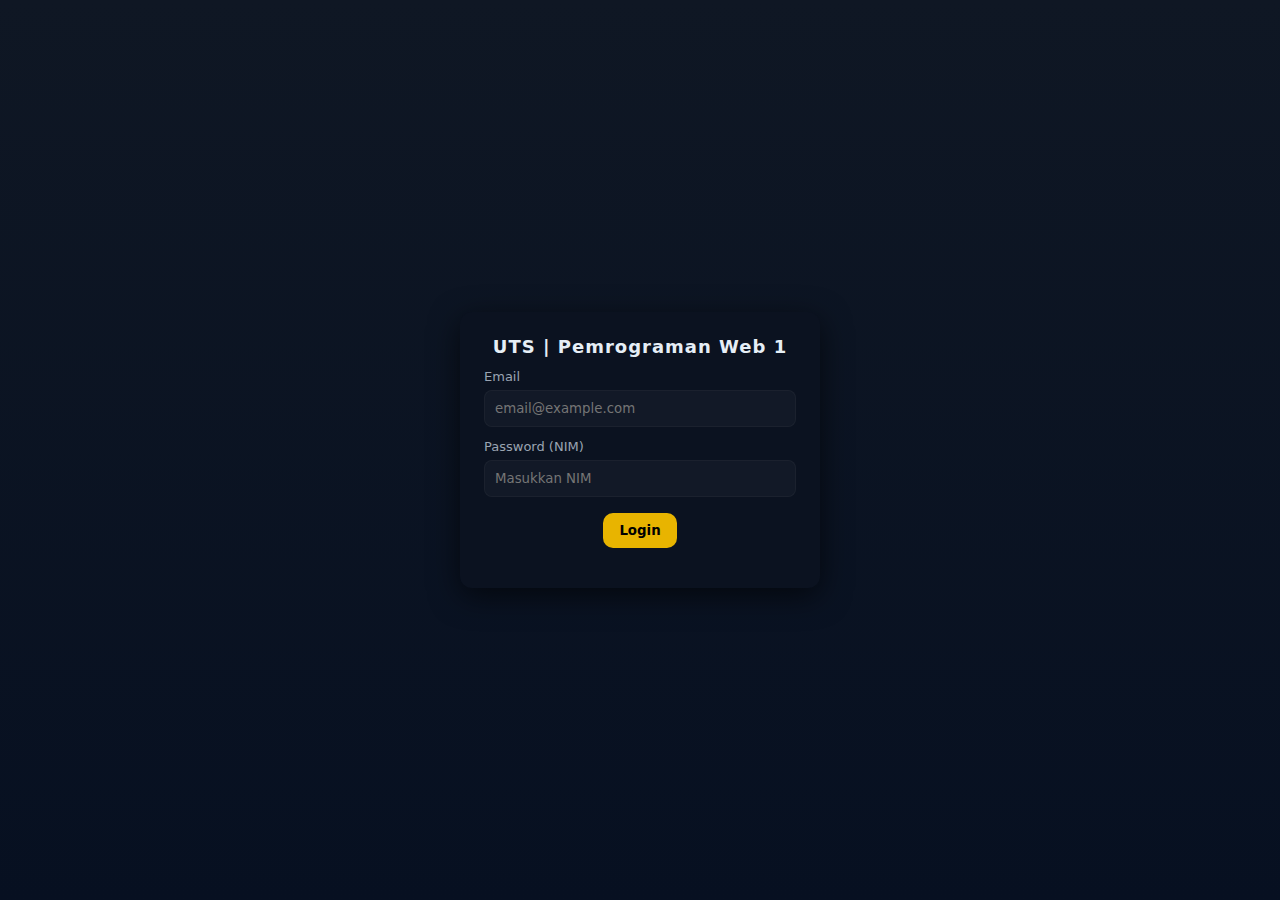
<file: index.html>
<!doctype html>
<html lang="id">
<head>
<meta charset="utf-8" />
<meta name="viewport" content="width=device-width, initial-scale=1" />
<title>Login - UTS Pemrograman Web 1</title>
<link rel="stylesheet" href="css/style.css">
</head>
<body class="bg">
<main class="center-screen">
<div class="card login-card">
<h1 class="brand">UTS | Pemrograman Web 1</h1>
<form id="loginForm" class="form">
<label for="email">Email</label>
<input type="email" id="email" placeholder="email@example.com" />


<label for="password">Password (NIM)</label>
<input type="password" id="password" placeholder="Masukkan NIM" />


<div class="actions">
<button type="button" id="loginBtn" class="btn">Login</button>
</div>
<p id="msg" class="msg"></p>
</form>
</div>
</main>


<script src="js/script.js"></script>
</body>
</html>
</file>
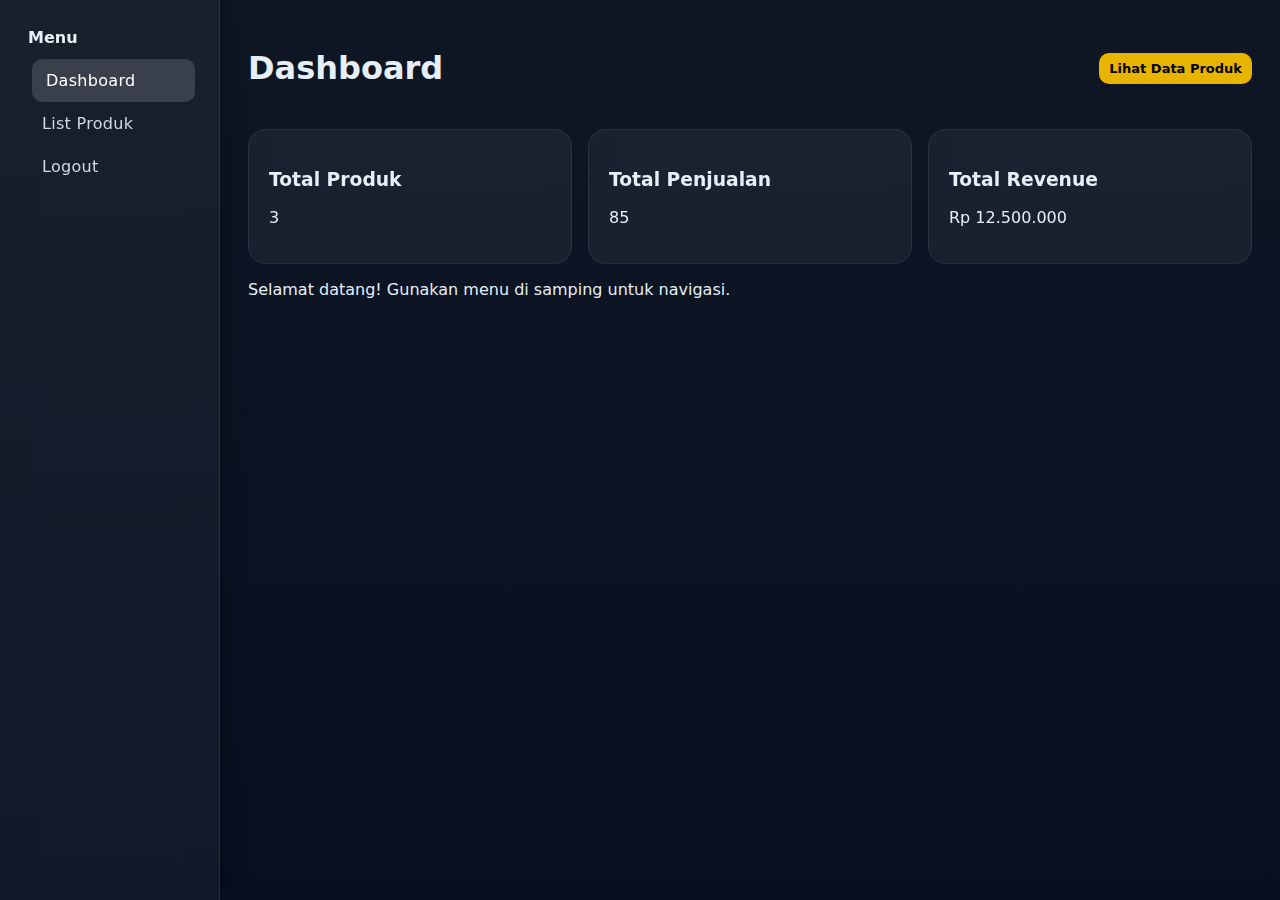
<file: dashboard.html>
<!doctype html>
<html lang="id">

<head>
    <meta charset="utf-8" />
    <meta name="viewport" content="width=device-width, initial-scale=1" />
    <title>Dashboard - UTS</title>
    <link rel="stylesheet" href="css/style.css">
</head>

<body>

    <div class="layout">

        <!-- Sidebar -->
        <aside class="sidebar">
            <h2 class="side-title">Menu</h2>
            <ul>
                <li><a href="dashboard.html" class="active">Dashboard</a></li>
                <li><a href="products.html">List Produk</a></li>
                <li><a href="index.html">Logout</a></li>
            </ul>
        </aside>


        <!-- MAIN -->
        <main class="main">

            <header class="page-header">
                <h1>Dashboard</h1>

                <button onclick="location.href='products.html'" class="btn small">
                    Lihat Data Produk
                </button>
            </header>

            <!-- SUMMARY -->
            <section class="cards" id="summaryCards">
                <!-- Konten diisi otomatis dari script.js -->
            </section>

            <section class="welcome">
                <p>Selamat datang! Gunakan menu di samping untuk navigasi.</p>
            </section>

        </main>

    </div>

    <script src="js/script.js"></script>

</body>

</html>
</file>
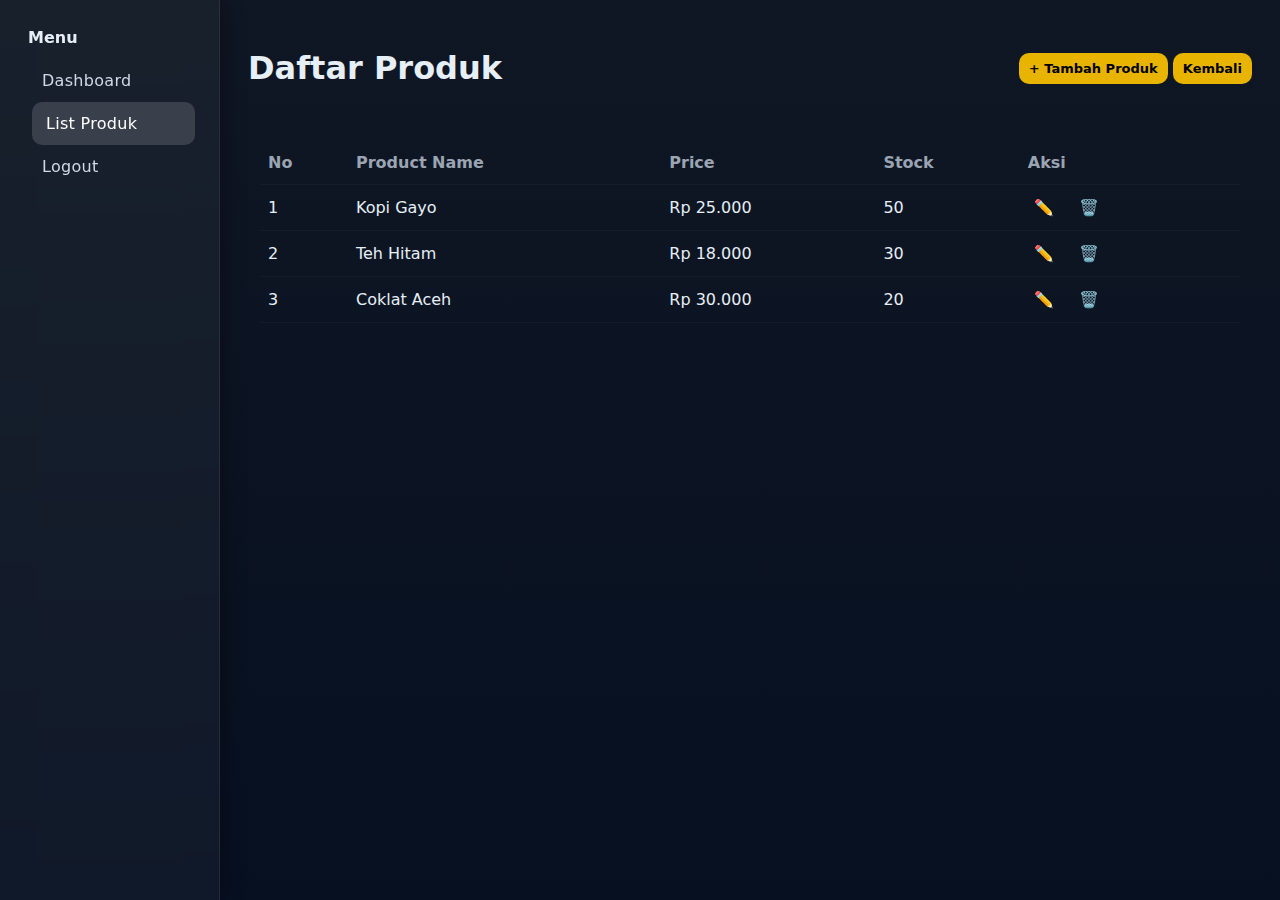
<file: products.html>
<!doctype html>
<html lang="id">

<head>
    <meta charset="utf-8">
    <meta name="viewport" content="width=device-width, initial-scale=1.0">
    <title>Products - UTS</title>
    <link rel="stylesheet" href="css/style.css">
</head>

<body>

    <div class="layout">
        <aside class="sidebar">
            <h2 class="side-title">Menu</h2>
            <ul>
                <li><a href="dashboard.html">Dashboard</a></li>
                <li><a href="products.html" class="active">List Produk</a></li>
                <li><a href="index.html">Logout</a></li>
            </ul>
        </aside>

        <main class="main">
            <header class="page-header">
                <h1>Daftar Produk</h1>

                <div>
                    <button class="btn small" onclick="openAddModal()">+ Tambah Produk</button>
                    <button onclick="location.href='dashboard.html'" class="btn small">Kembali</button>
                </div>
            </header>


            <section class="table-wrap">
                <table id="productsTable" class="table">
                    <thead>
                        <tr>
                            <th>No</th>
                            <th>Product Name</th>
                            <th>Price</th>
                            <th>Stock</th>
                            <th>Aksi</th>
                        </tr>
                    </thead>
                    <tbody>
                        <!-- Diisi lewat script.js -->
                    </tbody>
                </table>
            </section>
        </main>
    </div>

    <!-- WAJIB: script.js harus tercantum seperti ini -->
    <script src="js/script.js"></script>
    <!-- Modal Edit -->
    <div id="editModal" class="modal">
        <div class="modal-content">
            <h3>Edit Produk</h3>

            <label>Nama Produk</label>
            <input type="text" id="editName">

            <label>Harga</label>
            <input type="number" id="editPrice">

            <label>Stok</label>
            <input type="number" id="editStock">

            <div class="modal-actions">
                <button class="btn" onclick="saveEdit()">Simpan</button>
                <button class="btn small" onclick="closeModal()">Batal</button>
            </div>
        </div>
    </div>
    <!-- Modal Tambah Produk -->
    <div id="addModal" class="modal">
        <div class="modal-content">
            <h3>Tambah Produk</h3>

            <label>Nama Produk</label>
            <input type="text" id="addName">

            <label>Harga</label>
            <input type="number" id="addPrice">

            <label>Stok</label>
            <input type="number" id="addStock">

            <div class="modal-actions">
                <button class="btn" onclick="saveAdd()">Tambah</button>
                <button class="btn small" onclick="closeAddModal()">Batal</button>
            </div>
        </div>
    </div>


    <script src="js/script.js"></script>
</body>

</html>

</body>

</html>
</file>
<file: css/style.css>
/* Basic clean + slightly bold (punk) aesthetic */
:root {
    --bg: #0f1724;
    --card: #0b1220;
    --accent: #e8b400;
    --muted: #9aa4b2;
    --glass: rgba(255, 255, 255, 0.03);
    --radius: 12px;
}

* {
    box-sizing: border-box;
    font-family: Inter, system-ui, -apple-system, 'Segoe UI', Roboto, 'Helvetica Neue', Arial
}

body {
    margin: 0;
    background: linear-gradient(180deg, var(--bg), #071021);
    color: #e6eef6;
    min-height: 100vh
}

.center-screen {
    display: flex;
    align-items: center;
    justify-content: center;
    height: 100vh
}

.card {
    background: var(--card);
    padding: 24px;
    border-radius: var(--radius);
    box-shadow: 0 8px 30px rgba(0, 0, 0, 0.6);
    width: 360px
}

.brand {
    margin: 0 0 12px 0;
    font-size: 18px;
    letter-spacing: 1px;
    text-align: center
}

.form label {
    display: block;
    margin: 12px 0 6px;
    color: var(--muted);
    font-size: 13px
}

.form input {
    width: 100%;
    padding: 10px;
    border-radius: 8px;
    border: 1px solid rgba(255, 255, 255, 0.04);
    background: var(--glass);
    color: inherit
}

.actions {
    display: flex;
    justify-content: center;
    margin-top: 16px
}

.btn {
    background: var(--accent);
    border: none;
    padding: 10px 16px;
    border-radius: 10px;
    cursor: pointer;
    font-weight: 600
}

.btn.small {
    padding: 8px 10px;
    font-size: 13px
}

.msg {
    color: #ff9a9a;
    margin-top: 8px;
    text-align: center
}


/* Layout */
.layout {
    display: flex;
    min-height: 100vh
}

.sidebar {
  width: 220px;
  padding: 28px;
  background: rgba(255, 255, 255, 0.04);
  backdrop-filter: blur(14px);
  border-right: 1px solid rgba(255, 255, 255, 0.08);
  box-shadow: 4px 0 20px rgba(0, 0, 0, 0.3);
}


.side-title {
    margin: 0 0 12px 0;
    font-size: 16px
}

.sidebar ul {
    list-style: none;
    padding: 0;
    margin: 0
}

.sidebar a {
  display: block;
  padding: 12px 14px;
  border-radius: 10px;
  color: #d0d8e5;
  text-decoration: none;
  font-weight: 500;
  letter-spacing: 0.3px;
  transition: 0.25s ease;
}

.sidebar a.active,
.sidebar a:hover {
  background: rgba(255, 255, 255, 0.15);
  color: #fff;
  transform: translateX(4px);
}



.main {
    flex: 1;
    padding: 28px
}

.page-header {
    display: flex;
    justify-content: space-between;
    align-items: center;
    margin-bottom: 20px
}

.cards {
    display: grid;
    grid-template-columns: repeat(auto-fit, minmax(180px, 1fr));
    gap: 16px
}
/* 
.card-summary {
    background: linear-gradient(180deg, rgba(255, 255, 255, 0.02), rgba(255, 255, 255, 0.01));
    padding: 16px;
    border-radius: 12px
}

.card-summary h3 {
    margin: 0 0 8px 0;
    font-size: 14px;
    color: var(--muted)
}

.card-summary p {
    margin: 0;
    font-size: 22px;
    font-weight: 700
} */

.card-summary {
  background: rgba(255, 255, 255, 0.05);
  border: 1px solid rgba(255, 255, 255, 0.08);
  backdrop-filter: blur(10px);
  border-radius: 18px;
  padding: 20px;
  transition: 0.25s ease;
}

.card-summary:hover {
  transform: translateY(-4px);
  border-color: rgba(255, 255, 255, 0.25);
  background: rgba(255, 255, 255, 0.12);
}



.table-wrap {
    background: transparent;
    padding: 12px;
    border-radius: 12px
}

.table {
    width: 100%;
    border-collapse: collapse
}

.table th,
.table td {
    padding: 12px 8px;
    text-align: left;
    border-bottom: 1px solid rgba(255, 255, 255, 0.03)
}

.table th {
    color: var(--muted);
    font-weight: 600
}

.action-btn {
    background: transparent;
    border: none;
    cursor: pointer;
    font-size: 16px;
    margin-right: 8px
}


/* responsive */
@media(max-width:800px) {
    .layout {
        flex-direction: column
    }

    .sidebar {
        width: 100%;
        display: flex;
        overflow: auto
    }
}

/* Modal */
.modal {
  display: none;
  position: fixed;
  inset: 0;
  background: rgba(0,0,0,0.6);
  justify-content: center;
  align-items: center;
}

.modal-content {
  background: #101a2a;
  padding: 20px;
  border-radius: 12px;
  width: 300px;
}

.modal-content h3 {
  margin-top: 0;
}

.modal-content input {
  width: 100%;
  margin-bottom: 10px;
  padding: 8px;
  border-radius: 8px;
  border: none;
}

.modal-actions {
  display: flex;
  justify-content: space-between;
}
</file>
